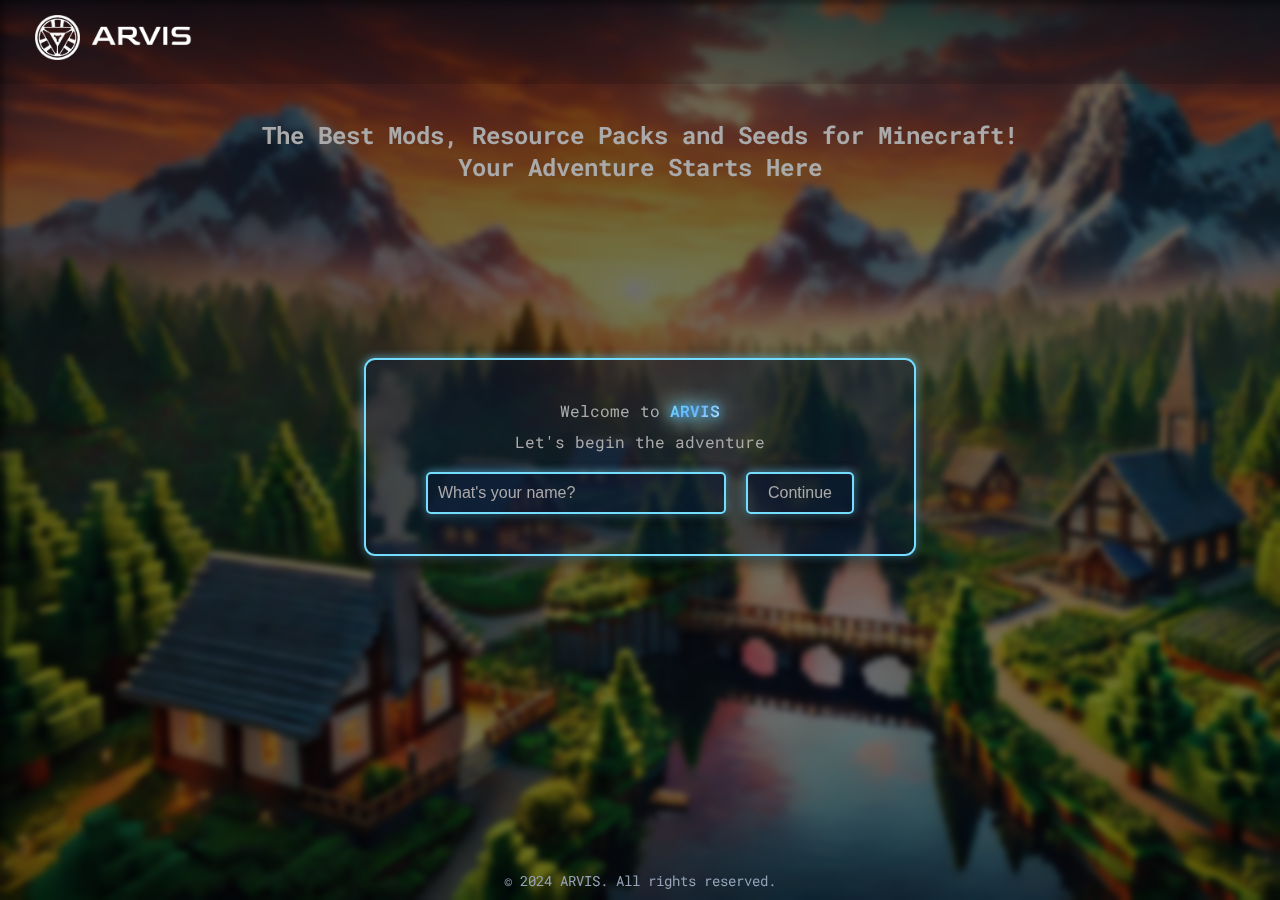
<file: index.html>
<!DOCTYPE html>
<html lang="en">

  <head>
    <meta charset="UTF-8" />
    <link href="https://fonts.googleapis.com/css2?family=Roboto+Mono&display=swap" rel="stylesheet"/>
    <meta name="viewport" content="width=device-width, initial-scale=1.0"/>
    <link rel="stylesheet" href="styles.css"/>
    <title>Welcome to Arvis</title>
  </head>

  <body>

    <!-- Navbar -->
    <nav>
      <h1>
        <a href="index.html">
          <img src="ARVIS.png" alt="ARVIS Logo" style="height: 45px" />
          <img src="ARVISText.png" alt="ARVIS Logo" style="height: 45px" />
        </a>
      </h1>
    </nav>


    <h2 class="introducing">
      <p>The Best Mods, Resource Packs and Seeds  for Minecraft!</p>
      <p>Your Adventure Starts Here</p>
    </h2>

    <!-- Welcome Box -->
    <div class="welcome-container">
      <div class="welcome">
        <p class="upper">Welcome to <a class="Arvis">ARVIS</a></p>
        <p>Let's begin the adventure</p>
        <form id="welcomeForm">
          <div class="input-container">
            <input type="text" id="username" placeholder="What's your name?" />
            <button type="submit">Continue</button>
          </div>
        </form>
      </div>
    </div>

    <!-- JavaScript for Redirect -->
    <script>
      document
        .getElementById("welcomeForm")
        .addEventListener("submit", function (event) {
          event.preventDefault(); // Prevent the default form submission

          // Get the username from the input
          const username = document.getElementById("username").value;

          // Check if a name is entered
          if (username) {
            // Redirect to the main page (e.g., main.html)
            window.location.href = "indexMain.html";
          } else {
            alert("Please enter your name to continue.");
          }
        });
    </script>

    <!-- Footer -->
    <footer>&copy; 2024 ARVIS. All rights reserved.</footer>

  </body>
</html>
</file>
<file: styles.css>
/* Reset */
* {
    margin: 0;
    padding: 0;
    box-sizing: border-box;
}


body {
    height: 100vh;
    background-image: linear-gradient(rgba(0, 0, 0, 0.564), rgba(0, 0, 0, 0.532)), url('Background.png');
    background-size: cover;
    display: flex;
    flex-direction: column;
    justify-content: space-between;
    font-family: 'Roboto Mono', monospace;
    color: #aaaaaa;
    overflow: hidden;
    backdrop-filter: blur(3px);
  }
  
/* Navbar */
nav {
    background-color: #00000021;
    padding: 15px;
    display: flex;
    justify-content: space-between;
    align-items: center;
}

nav h1 {
    margin-left: 20px;
    font-size: 2rem;
}

nav ul {
    list-style: none;
    display: flex;
    margin-right: 20px;
}

nav ul li {
    margin-left: 20px;
}

/* Navbar Links */
nav a {
    text-decoration: none;
    color: #73dcff;
    font-size: 1.2rem;
    transition: color 0.3s;
}

/* Welcome Box Container */
.welcome-container {
    display: flex;
    justify-content: center;
    align-items: center;
    height: 100%; /* Takes full height of the screen */
    margin-bottom: 130px;
}

/* Welcome Box */
.welcome {
    background-color: #0b1b3577;
    border: 2px solid rgba(115, 220, 255, 1);
    box-shadow: 0 8px 16px rgba(0, 0, 0, 0.5), 0 0 10px rgba(115, 220, 255, 0.696); /* Glow + Shadow */
    animation: slideIn 0.9s ease-out forwards;
    border-radius: 11px; /* Rounded corners */
    text-align: center;
    padding: 40px 60px;
}

/* Input and Button Styling */
input[type="text"] {
    box-shadow: 0 8px 16px rgba(0, 0, 0, 0.5), 0 0 10px rgba(115, 220, 255, 0.696); /* Glow + Shadow */
    width: 300px;
    padding: 10px;
    border: 2px solid #73dcff;
    border-radius: 5px;
    outline: none;
    background-color: #0b1b3577;
    color: #ffffff;
    font-size: 16px;
}

input[type="text"]::placeholder {
    color: #aaaaaa;
}

button {
    box-shadow: 0 8px 16px rgba(0, 0, 0, 0.5), 0 0 10px rgba(115, 220, 255, 0.696); /* Glow + Shadow */
    padding: 10px 20px;
    border-radius: 5px;
    background-color: #0b1b3577;
    color: #aaaaaa;
    margin-left: 10px;
    cursor: pointer;
    font-size: 16px;
    border: 2px solid #73dcff;
}

button:hover {
    background-color: #73dcff75;
    color: #73dcff;
}

.input-container {
    display: flex;
    justify-content: center;
    align-items: center;
    gap: 10px; /* Adds space between input and button */
    margin-top: 20px;
}

/* ARVIS */
.Arvis {
    color: #73dcff;
      font-weight: bold;
      color: transparent; /* Make text transparent to show the gradient */
      background: linear-gradient(135deg, #89f7fe, #66a6ff, #e0f7ff);
      background-clip: text;
      -webkit-background-clip: text; /* Ensures compatibility */
      text-shadow: 
        0 0 10px #39a6ff, /* Outer blue glow */
        0 0 20px #89f7fe, /* Stronger glow */
        0 0 30px #e0f7ff, /* Icy inner glow */
        0 0 40px rgba(255, 255, 255, 0.5); /* Frosty sparkle */
}

/* animation for welcome box */
@keyframes slideIn {
    from {
        transform: translateY(100%);
        opacity: 0;
    }
    to {
        transform: translateY(0);
        opacity: 1;
    }
}

/* introducing styling */
.introducing{
    text-align: center;
    margin-top: 35px
}

.upper{
    margin-bottom: 10px;
}


.logo {
    display: flex;
    justify-content: center;
    margin-top: 0px;
}

.logo img {
    width: 150px; /* Adjust this to make the images bigger */
    height: 150px; /* Keeps the aspect ratio intact */
}


















/*___________________________________________________________________________________________________________________________________________________________*/

footer {
    text-align: center;
    padding: 10px;
    font-size: 0.9rem;
    color: #94a3b8;
}
</file>
